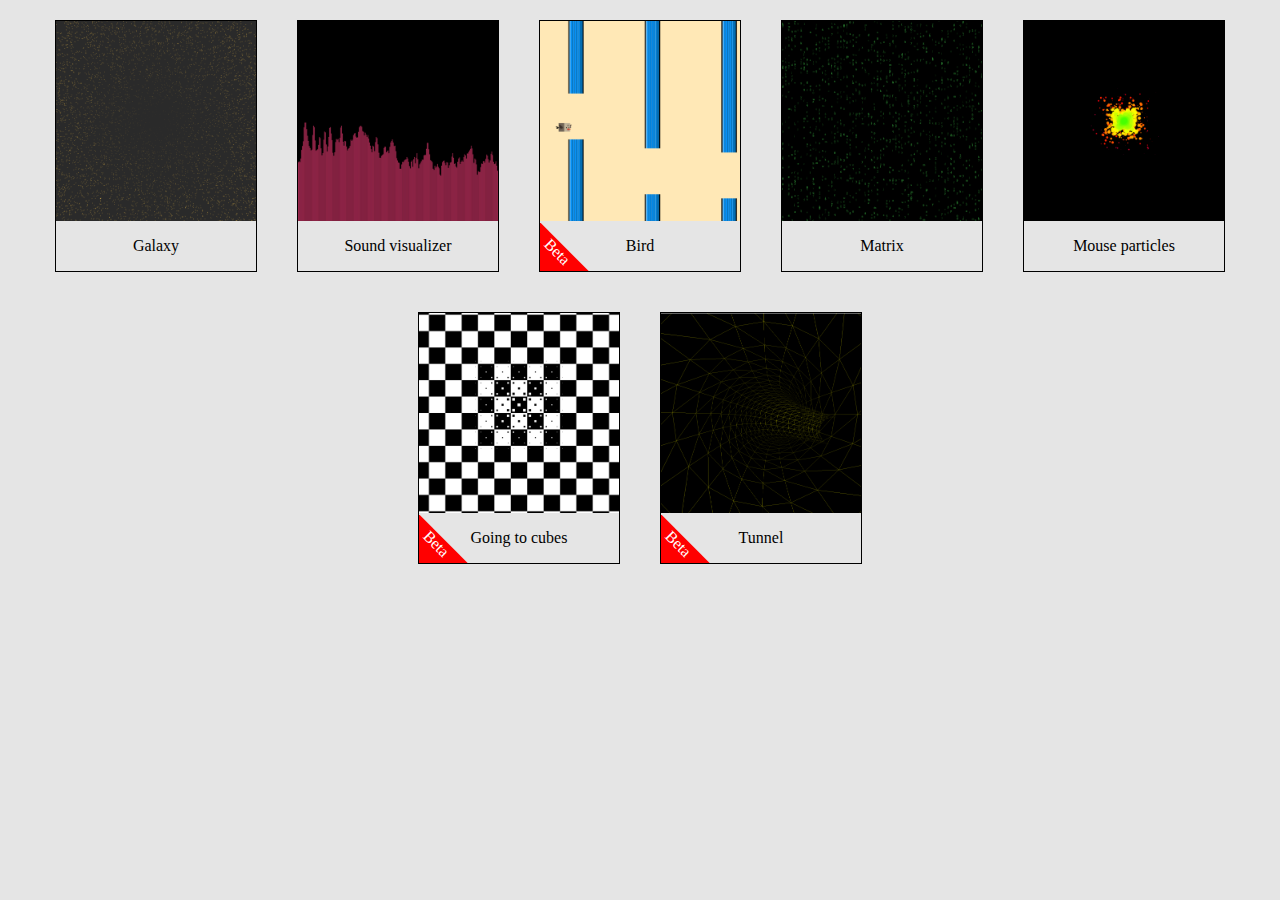
<file: index.html>
<!DOCTYPE html>
<html lang="en">
<head>
    <meta charset="UTF-8">
    <title>Canvas experiments</title>
    <link rel="stylesheet" href="styles.css">
    <link rel="icon" href="favicon.ico">
</head>
<body>
    <div class="experiments-container">
        <div class="experiment">
            <a href="experiments/galaxy/galaxy.html">
                <img src="images/galaxy.png" alt="galaxy">
                <div class="experiment_name"><span>Galaxy</span></div>
            </a>
        </div>
        <div class="experiment">
            <a href="experiments/sound-visualizer/sound-visualizer.html">
                <img src="images/sound-visualizer.png" alt="sound-visualizer">
                <div class="experiment_name"><span>Sound visualizer</span></div>
            </a>
        </div>
        <div class="experiment">
            <a href="experiments/bird/bird.html">
                <img src="images/bird.png" alt="bird">
                <div class="experiment_name"><span>Bird</span></div>
            </a>
            <div class="beta">Beta</div> <!-- Issue with memory and refactoring -->
        </div>
        <div class="experiment">
            <a href="experiments/matrix/matrix.html">
                <img src="images/matrix.png" alt="matrix">
                <div class="experiment_name"><span>Matrix</span></div>
            </a>
        </div>
        <div class="experiment">
            <a href="experiments/mouse-particles/mouse-particles.html">
                <img src="images/mouse-particles.png" alt="mouse particles">
                <div class="experiment_name"><span>Mouse particles</span></div>
            </a>
        </div>
        <div class="experiment">
            <a href="experiments/going-to-cubes/going-to-cubes.html">
                <img src="images/going-to-cubes.png" alt="going to cubes">
                <div class="experiment_name"><span>Going to cubes</span></div>
            </a>
            <div class="beta">Beta</div> <!-- Try to add more cubes without throttling -->
        </div>
        <div class="experiment">
            <a href="experiments/tunnel/tunnel.html">
                <img src="images/tunnel.png" alt="tunnel">
                <div class="experiment_name"><span>Tunnel</span></div>
            </a>
            <div class="beta">Beta</div> <!-- Need to make full game -->
        </div>
    </div>
</body>
</html>
</file>
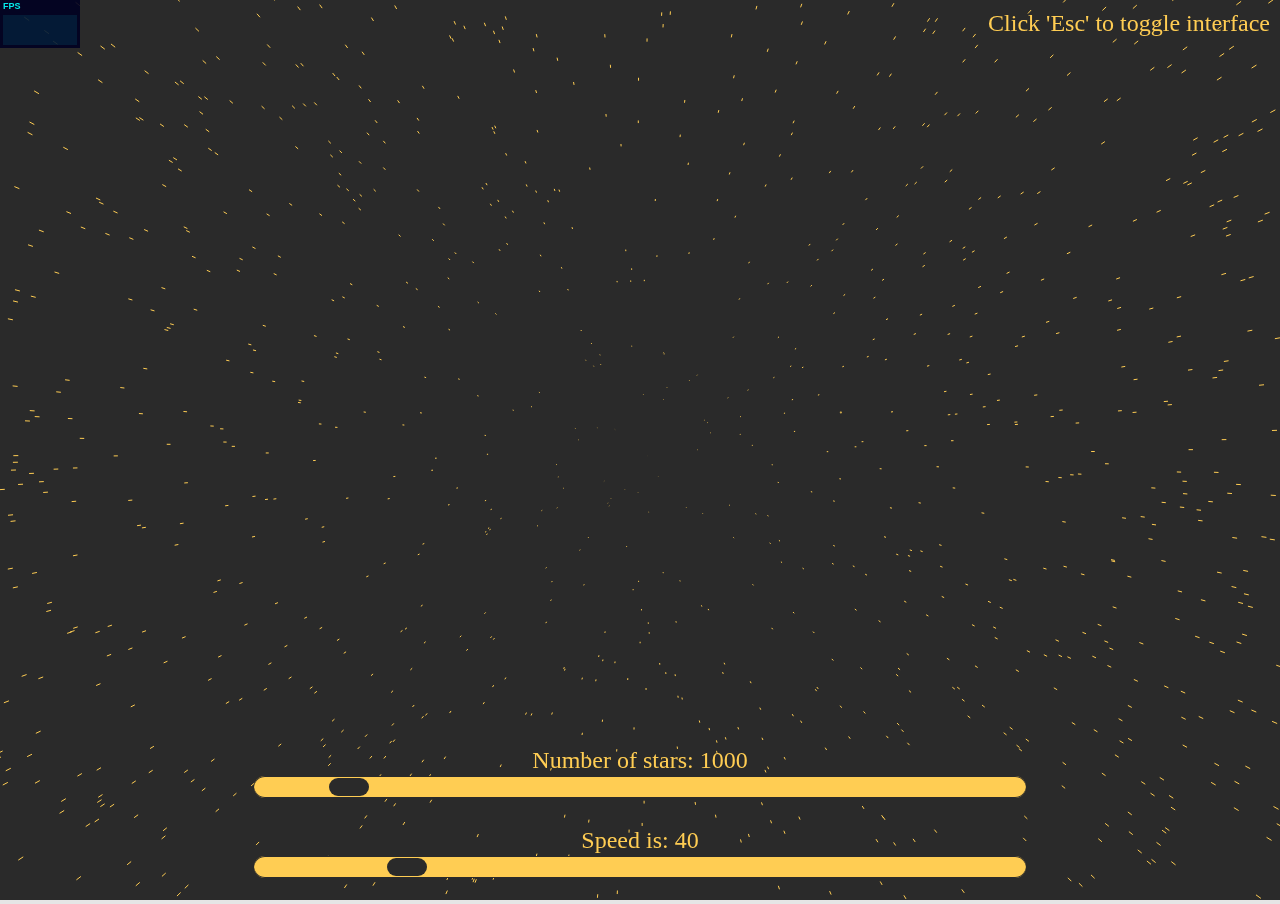
<file: galaxy/galaxy.html>
<!DOCTYPE html>
<html lang="en">
<head>
    <meta charset="UTF-8">
    <title>Galaxy</title>
    <link rel="stylesheet" href="../styles.css">
    <link rel="stylesheet" href="styles.css">
</head>
<body>
    <canvas id="canvas"></canvas>

    <div class="hint">Click 'Esc' to toggle interface</div>

    <div class="range range_speed">
        <label for="range_speed">Speed is: <span id="range_speed_label"></span></label>
        <input id="range_speed" type="range" min="1" max="199" value="5">
    </div>

    <div class="range range_number">
        <label for="range_number">Number of stars: <span id="range_number_label"></span></label>
        <input id="range_number" type="range">
    </div>

    <script src="../libs/stats.min.js"></script>
    <script src="../init.js"></script>

    <script src="configuration.js"></script>
    <script src="star.js"></script>
    <script src="scripts.js"></script>
    <script src="range.js"></script>
    <script src="keyboard.js"></script>
</body>
</html>
</file>
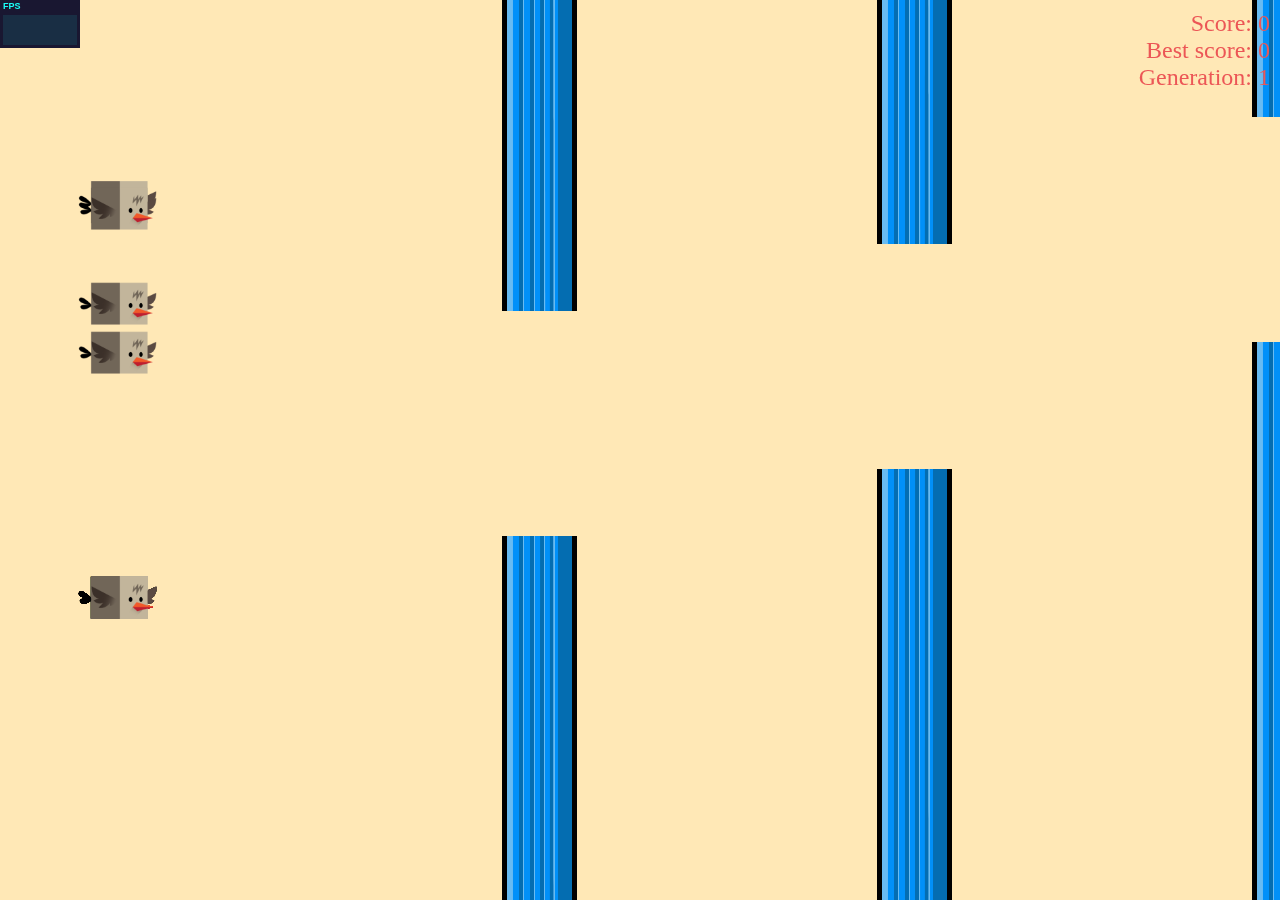
<file: experiments/bird/bird.html>
<!-- Inspired by https://github.com/CodingTrain/website/tree/main/Courses/natureofcode/11.3_neuroevolution_tfjs.js -->
<!DOCTYPE html>
<html lang="en">
<head>
    <meta charset="UTF-8">
    <title>Bird</title>
    <link rel="stylesheet" href="../shared/shared.css">
    <link rel="stylesheet" href="styles.css">
    <link rel="icon" href="favicon.ico">
</head>
<body>
    <canvas id="canvas"></canvas>

    <div class="hint">
        Score: <span id="score"></span>
        <br>Best score: <span id="bestScore"></span>
        <br><span id="generation-label">Generation: <span id="generation"></span></span>
    </div>

    <script src="../../libs/stats.min.js"></script>
    <script src="../../libs/p5.min.js"></script>
    <script src="../../libs/tensorflow.min.js"></script>

    <script src="../shared/stats-init.js"></script>
    <script src="../shared/canvas-init.js"></script>
    <script src="../shared/keyboard-init.js"></script>
    <script src="../shared/tensorflow-init.js"></script>
    <script src="../shared/p5-init.js"></script>

    <script src="configuration.js"></script>
    <script src="bird.js"></script>
    <script src="obstacle.js"></script>
    <script src="neural-network.js"></script>
    <script src="generic-algorithm.js"></script>
    <script src="scripts.js"></script>
</body>
</html>
</file>
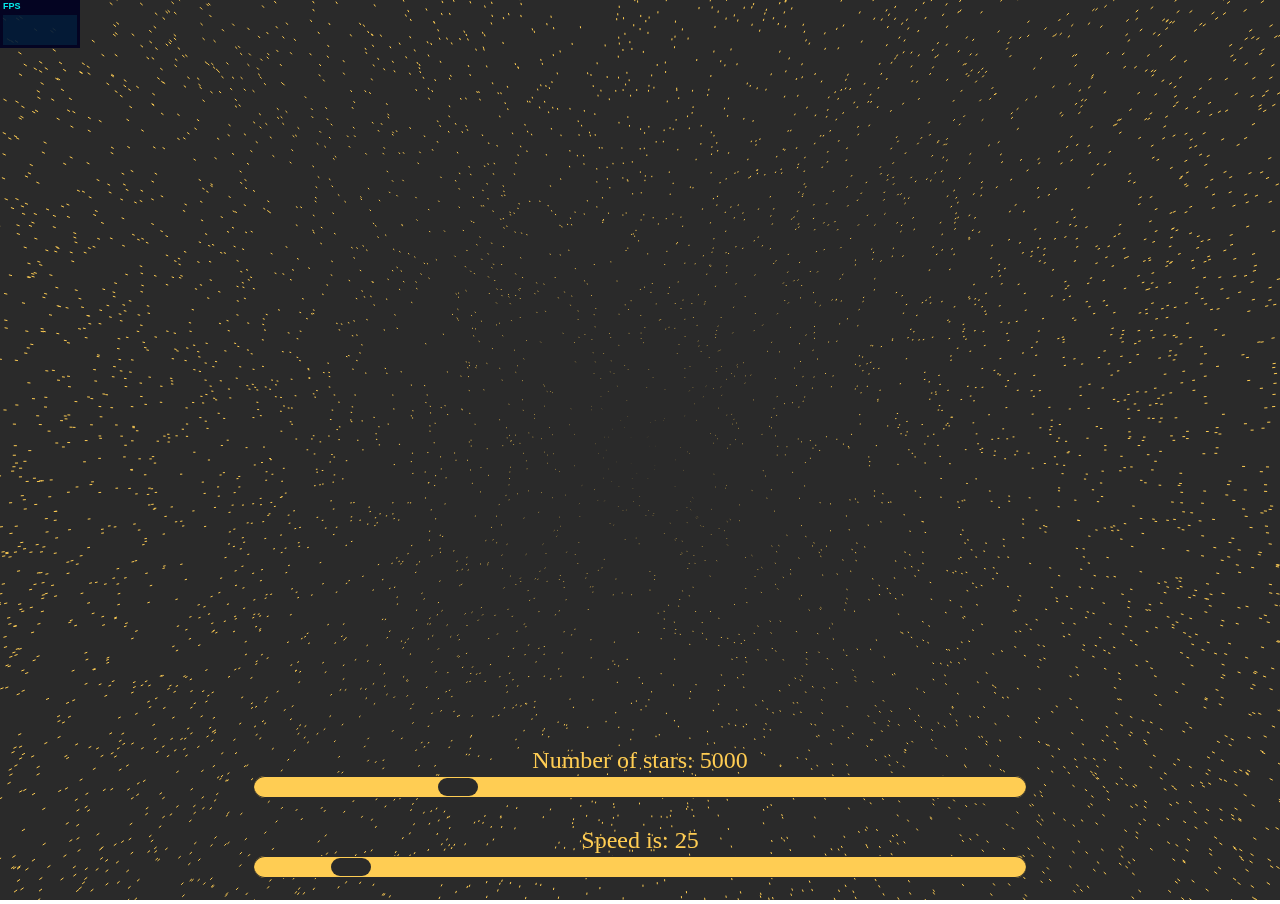
<file: experiments/galaxy/galaxy.html>
<!-- Inspired by https://www.youtube.com/watch?v=17WoOqgXsRM&list=PLRqwX-V7Uu6ZiZxtDDRCi6uhfTH4FilpH&index=1 -->
<!DOCTYPE html>
<html lang="en">
<head>
    <meta charset="UTF-8">
    <title>Galaxy</title>
    <link rel="stylesheet" href="../shared/shared.css">
    <link rel="stylesheet" href="styles.css">
    <link rel="icon" href="favicon.ico">
</head>
<body>
    <canvas id="canvas"></canvas>

    <div class="range range_speed">
        <label for="range_speed">Speed is: <span id="range_speed_label"></span></label>
        <input id="range_speed" type="range" min="1" max="199" value="5">
    </div>

    <div class="range range_number">
        <label for="range_number">Number of stars: <span id="range_number_label"></span></label>
        <input id="range_number" type="range">
    </div>

    <script src="../../libs/stats.min.js"></script>

    <script src="../shared/stats-init.js"></script>
    <script src="../shared/canvas-init.js"></script>
    <script src="../shared/keyboard-init.js"></script>
    <script src="../shared/range-init.js"></script>

    <script src="configuration.js"></script>
    <script src="star.js"></script>
    <script src="scripts.js"></script>
    <script src="range.js"></script>
</body>
</html>
</file>
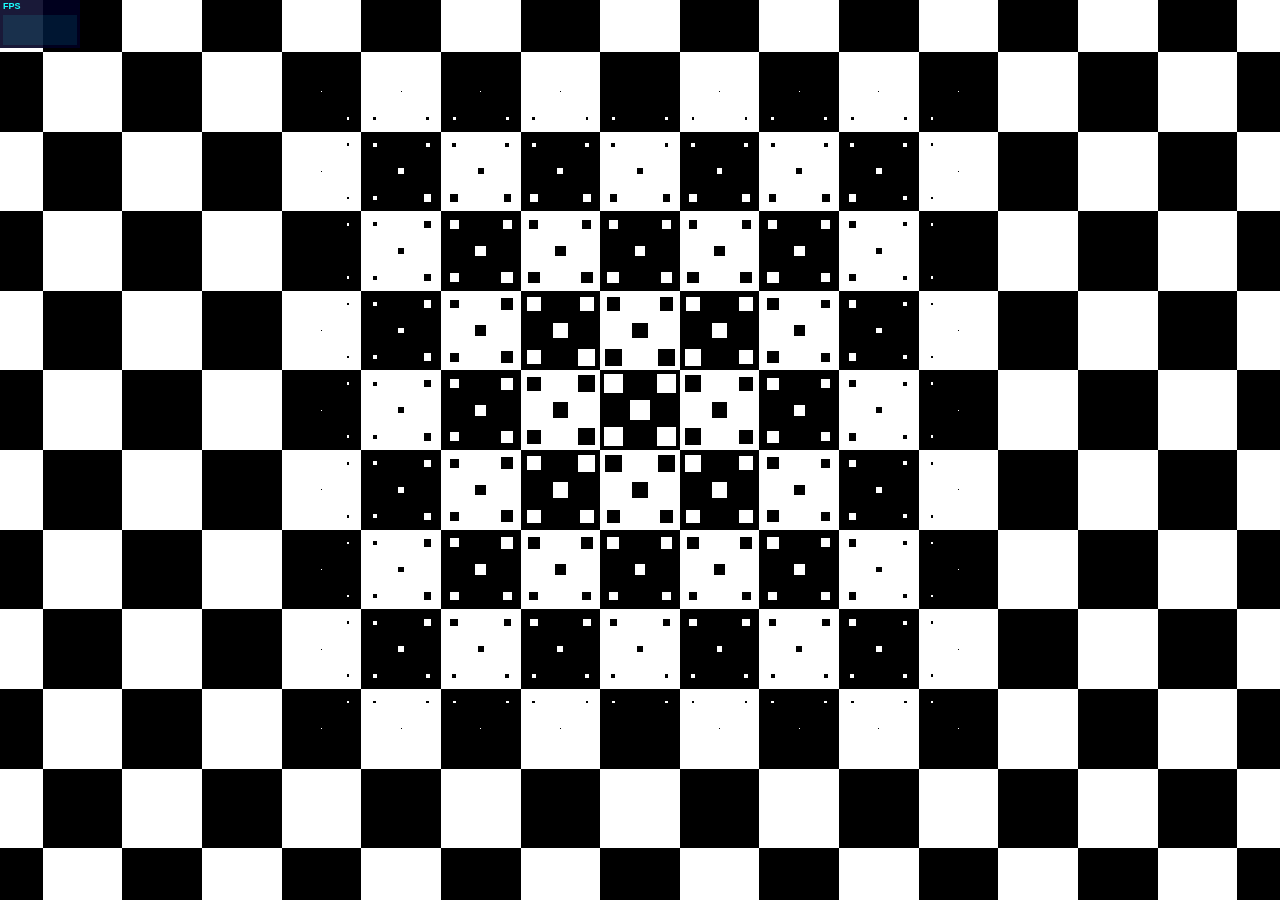
<file: experiments/going-to-cubes/going-to-cubes.html>
<!-- Inspired in VinnytsiaJS by https://www.youtube.com/user/flintyara -->
<!DOCTYPE html>
<html lang="en">
<head>
    <meta charset="UTF-8">
    <title>Going to cubes</title>
    <link rel="stylesheet" href="../shared/shared.css">
    <link rel="icon" href="favicon.ico">
</head>
<body>
    <script src="../../libs/stats.min.js"></script>
    <script src="../../libs/three.min.js"></script>

    <script src="../shared/stats-init.js"></script>
    <script src="../shared/three-init.js"></script>
    <script src="../shared/keyboard-init.js"></script>

    <script src="configuration.js"></script>
    <script src="cube.js"></script>
    <script src="scripts.js"></script>
</body>
</html>
</file>
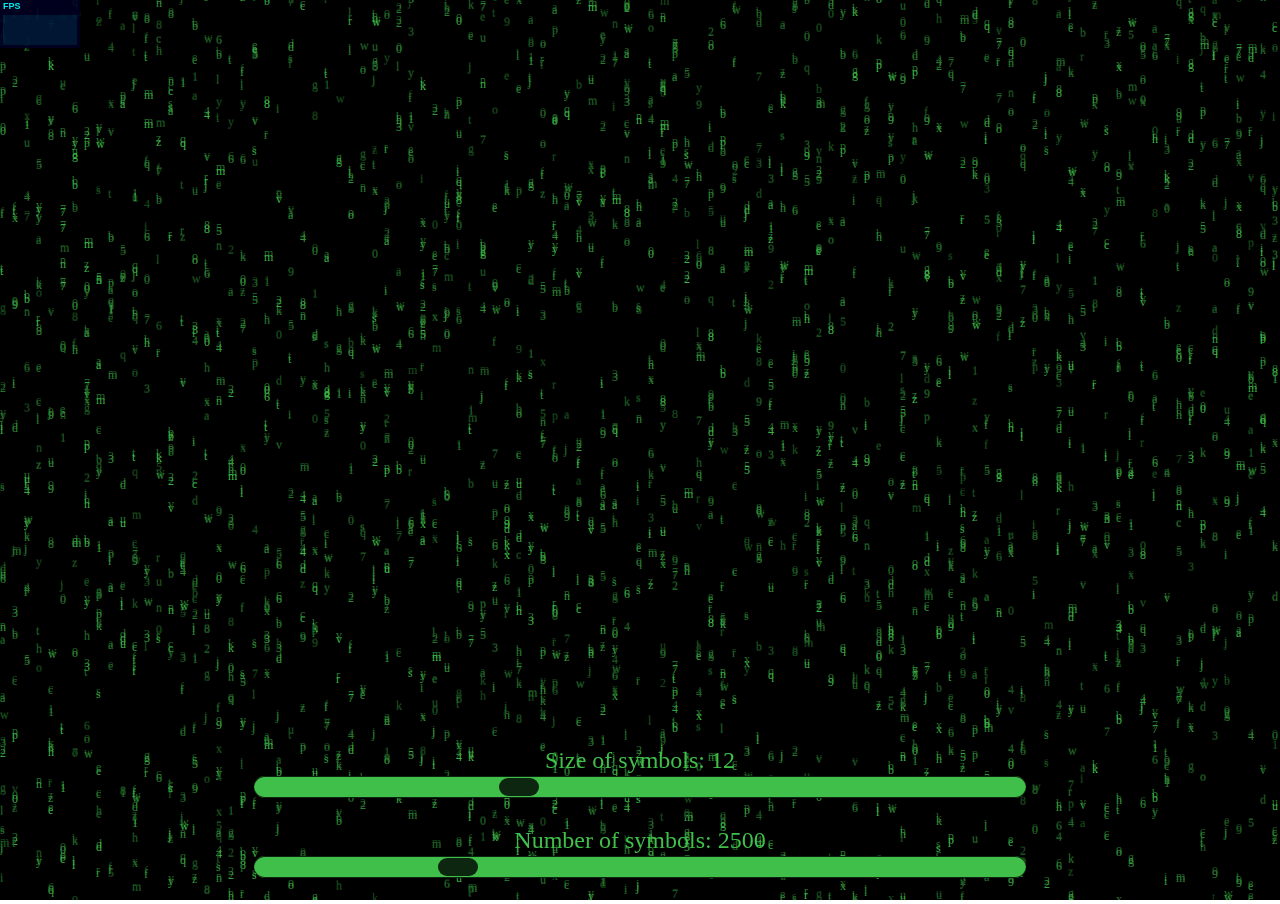
<file: experiments/matrix/matrix.html>
<!-- Inspired by Dana and The Matrix film -->
<!doctype html>
<html lang="en">
<head>
    <meta charset="UTF-8">
    <title>Matrix</title>
    <link rel="stylesheet" href="../shared/shared.css">
    <link rel="stylesheet" href="styles.css">
    <link rel="icon" href="favicon.ico">
</head>
<body>
    <canvas id="canvas"></canvas>

    <div class="range range_number">
        <label for="range_number">Number of symbols: <span id="range_number_label"></span></label>
        <input id="range_number" type="range">
    </div>

    <div class="range range_size">
        <label for="range_size">Size of symbols: <span id="range_size_label"></span></label>
        <input id="range_size" type="range">
    </div>

    <script src="../../libs/stats.min.js"></script>

    <script src="../shared/stats-init.js"></script>
    <script src="../shared/canvas-init.js"></script>
    <script src="../shared/keyboard-init.js"></script>
    <script src="../shared/range-init.js"></script>

    <script src="configuration.js"></script>
    <script src="symbol.js"></script>
    <script src="script.js"></script>
    <script src="range.js"></script>
</body>
</html>
</file>
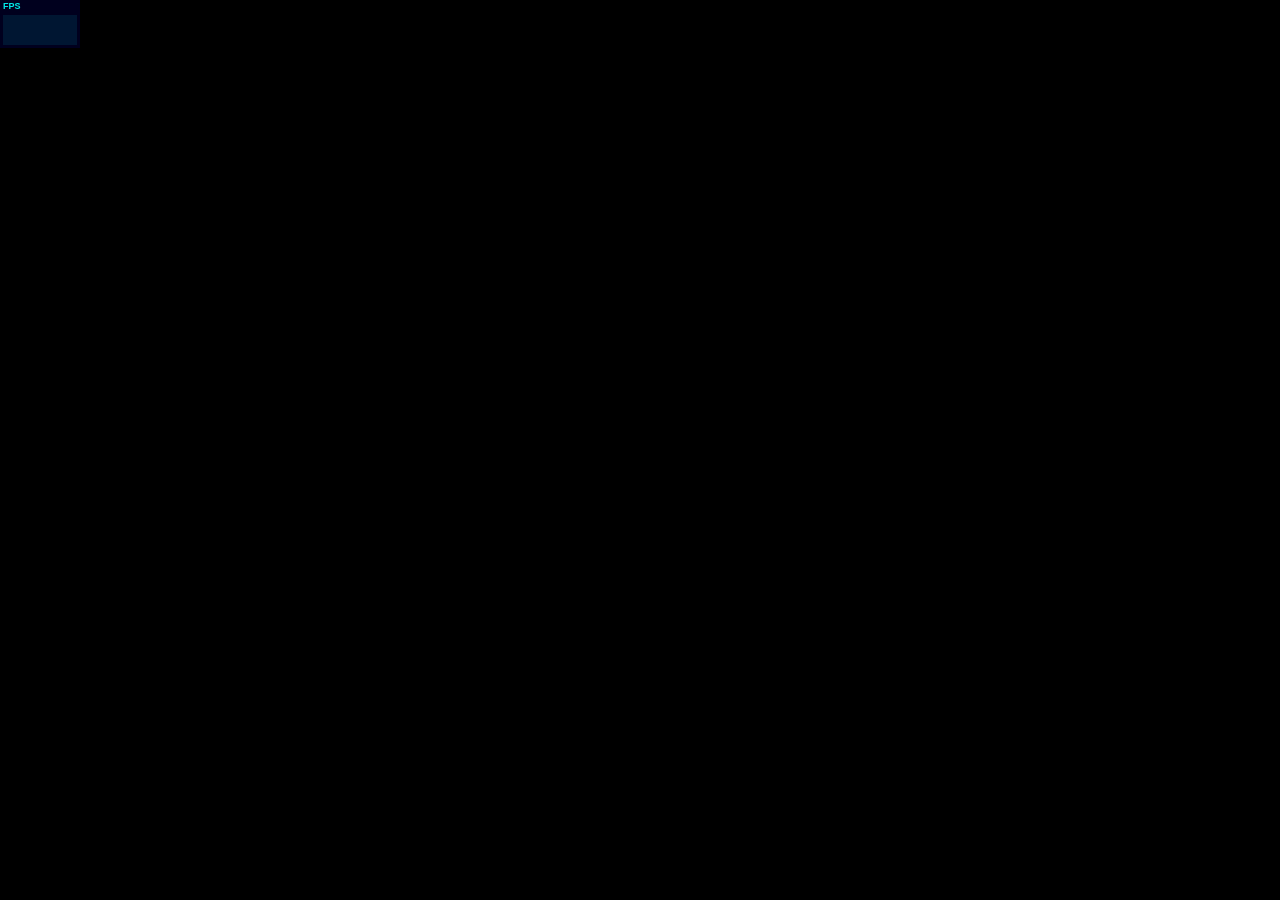
<file: experiments/mouse-particles/mouse-particles.html>
<!-- Inspired by https://www.youtube.com/watch?v=Yvz_axxWG4Y -->
<!DOCTYPE html>
<html lang="en">
<head>
    <meta charset="UTF-8">
    <title>Mouse particles</title>
    <link rel="stylesheet" href="../shared/shared.css">
    <link rel="icon" href="favicon.ico">
</head>
<body>
    <canvas id="canvas"></canvas>

    <script src="../../libs/stats.min.js"></script>

    <script src="../shared/stats-init.js"></script>
    <script src="../shared/canvas-init.js"></script>
    <script src="../shared/keyboard-init.js"></script>
    <script src="../shared/mouse-init.js"></script>

    <script src="configuration.js"></script>
    <script src="particle.js"></script>
    <script src="scripts.js"></script>
</body>
</html>
</file>
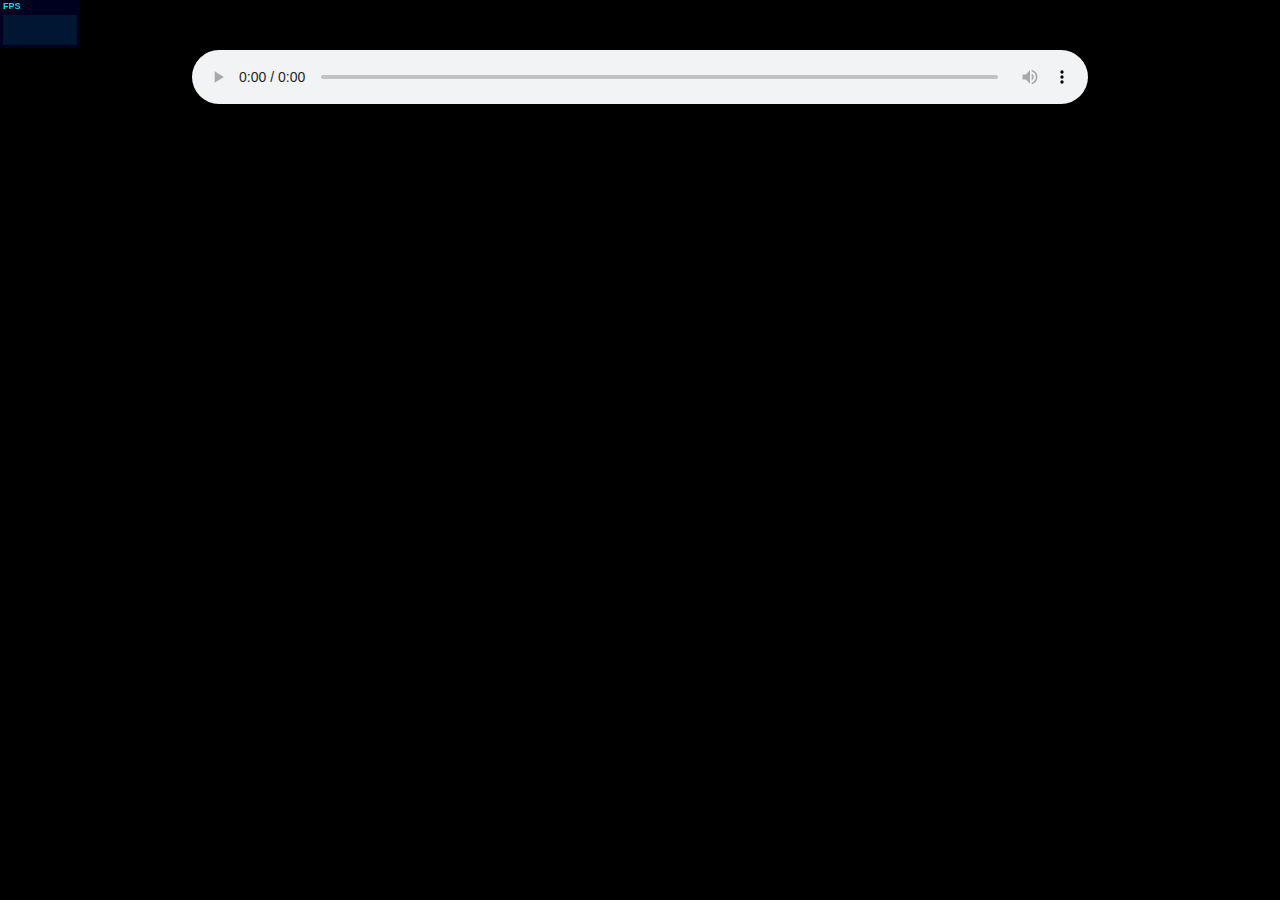
<file: experiments/sound-visualizer/sound-visualizer.html>
<!-- Inspired by https://www.youtube.com/watch?v=VXWvfrmpapI -->
<!DOCTYPE html>
<html lang="en">
<head>
    <meta charset="UTF-8">
    <title>Sound visualizer</title>
    <link rel="stylesheet" href="../shared/shared.css">
    <link rel="stylesheet" href="styles.css">
    <link rel="icon" href="favicon.ico">
</head>
<body>
    <label for="file-input"></label>
    <input id="file-input" type="file" accept="audio/*" />

    <canvas id="canvas"></canvas>

    <audio id="audio" controls></audio>

    <script src="../../libs/stats.min.js"></script>

    <script src="../shared/stats-init.js"></script>
    <script src="../shared/canvas-init.js"></script>
    <script src="../shared/keyboard-init.js"></script>

    <script src="configuration.js"></script>
    <script src="scripts.js"></script>
</body>
</html>
</file>
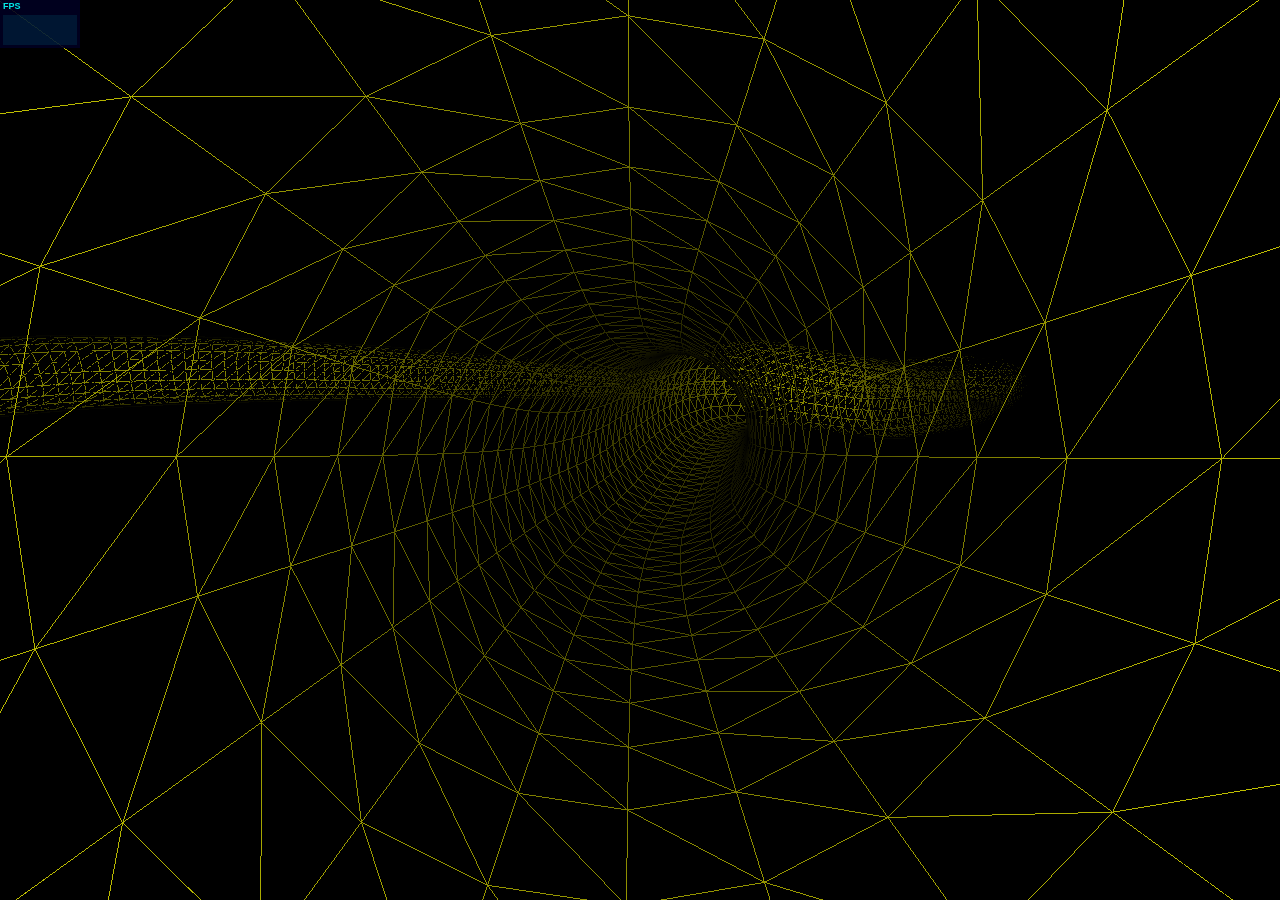
<file: experiments/tunnel/tunnel.html>
<!DOCTYPE html>
<html lang="en">
<head>
    <meta charset="UTF-8">
    <title>Tunnel</title>
    <link rel="stylesheet" href="../shared/shared.css">
    <link rel="icon" href="favicon.ico">
</head>
<body>
    <script src="../../libs/stats.min.js"></script>
    <script src="../../libs/three.min.js"></script>

    <script src="../shared/stats-init.js"></script>
    <script src="../shared/three-init.js"></script>
    <script src="../shared/keyboard-init.js"></script>

    <script src="configuration.js"></script>
    <script src="scripts.js"></script>
</body>
</html>
</file>
<file: styles.css>
html, body {
    margin: 0;
    width: 100%;
    height: 100%;
}

body {
    background: rgba(42, 42, 42, 0.12);
}

.experiments-container {
    display: flex;
    flex-wrap: wrap;
    justify-content: center;
}

.experiment {
    width: 200px;
    height: 250px;
    margin: 20px;

    border: 1px solid black;
    display: flex;
    position: relative;
    overflow: hidden;
}

a {
    width: 100%;
    height: 100%;

    display: flex;
    flex-direction: column;
    text-decoration: none;
}

img {
    width: 200px;
    height: 200px;
}

.experiment_name {
    height: 100%;
    display: flex;
    justify-content: center;
    align-items: center;
    color: black;
}

.beta {
    position: absolute;
    bottom: -20px;
    left: -40px;
    transform: rotate(45deg);
    background: red;
    color: white;
    padding: 0 30px 35px;
    pointer-events: none;
}
</file>
<file: galaxy/styles.css>
body {
    --star-color: #ffcd53;
    --galaxy-color: #2a2a2a;
    --main-font-size: 24px;
}

.hint {
    position: absolute;
    top: 10px;
    right: 10px;
    color: var(--star-color);
    font-size: var(--main-font-size);
}

.range {
    position: absolute;
    width: 100%;
    bottom: 20px;

    display: flex;
    flex-direction: column;
    align-items: center;
}

.range_number {
    bottom: 100px;
}

.range label {
    color: var(--star-color);
    font-size: var(--main-font-size);
}

#range_speed, #range_number {
    padding: 1px 2px;
    width: 60%;
    -webkit-appearance: none;
    height: 20px;
    border-radius: 14px;
    background: var(--star-color);
    -webkit-box-shadow: inset 0 1px 0 0 var(--galaxy-color), inset 0 -1px 0 0 var(--galaxy-color);
}

#range_speed::-webkit-slider-thumb, #range_number::-webkit-slider-thumb {
    -webkit-appearance: none;
    width: 40px;
    height: 18px;
    border-radius: 12px;
    background: #2A2A2A;
}

#range_speed:hover, #range_number:hover {
    cursor: pointer;
}

.hidden {
    visibility: hidden;
}

@media (max-width: 500px) {
    #range_speed, #range_number {
        width: 90%;
    }

    body {
        --main-font-size: 16px;
    }

    .range_number {
        bottom: 80px;
    }
}
</file>
<file: experiments/shared/shared.css>
/* for p5 library */

main {
    display: none;
}

html, body, canvas {
    margin: 0;
    width: 100%;
    height: 100%;
}

body {
    --main-font-size: 24px;
    --main-color: white;
    --secondary-color: black;
}

.hidden {
    visibility: hidden;
}

.hint {
    position: absolute;
    top: 10px;
    right: 10px;
    font-size: var(--main-font-size);
    color: var(--main-color);
    text-align: right;
}

.range {
    position: absolute;
    width: 100%;
    bottom: 20px;

    display: flex;
    flex-direction: column;
    align-items: center;
}

.range input[type="range"] {
    padding: 1px 2px;
    width: 60%;
    -webkit-appearance: none;
    height: 20px;
    border-radius: 14px;
    background: var(--main-color);
    -webkit-box-shadow: inset 0 1px 0 0 var(--secondary-color), inset 0 -1px 0 0 var(--secondary-color);
}

.range input[type="range"]::-webkit-slider-thumb {
    -webkit-appearance: none;
    width: 40px;
    height: 18px;
    border-radius: 12px;
    background: var(--secondary-color);
}

.range label {
    font-size: var(--main-font-size);
    color: var(--main-color);
}

input[type="range"]:hover {
    cursor: pointer;
}

@media (max-width: 500px) {
    body {
        --main-font-size: 16px;
    }
    input[type="range"] {
        width: 90% !important;
    }
}
</file>
<file: experiments/bird/styles.css>
body {
    --main-color: #ec5656;
}
</file>
<file: experiments/galaxy/styles.css>
body {
    --main-color: #ffcd53;
    --secondary-color: #2a2a2a;
    --star-color: var(--main-color);
    --galaxy-color: var(--secondary-color);
}

.range_number {
    bottom: 100px;
}

@media (max-width: 500px) {
    .range_number {
        bottom: 80px;
    }
}
</file>
<file: experiments/matrix/styles.css>
body {
    --main-color: hsl(125, 50%, 50%);
    --secondary-color: rgba(0,0,0,0.8);
}

.range_size {
    bottom: 100px;
}

@media (max-width: 500px) {
    .range_size {
        bottom: 80px;
    }
}
</file>
<file: experiments/sound-visualizer/styles.css>
body {
    --main-color: #ff417e;
    --wave-color: var(--main-color);
}

canvas {
    background: black;
}

#audio {
    top: 0;
    position: absolute;
    left: 0;
    margin: 50px 15%;
    width: 70%;
    display: block;
    z-index: 1000;
}

label {
    position: absolute;
    width: 100%;
    height: 100%;
    z-index: 100;
}

#file-input {
    position: absolute;
    visibility: hidden;
}

@media (max-width: 500px) {
    #audio {
        margin: 50px 5%;
        width: 90%;
    }
}
</file>
